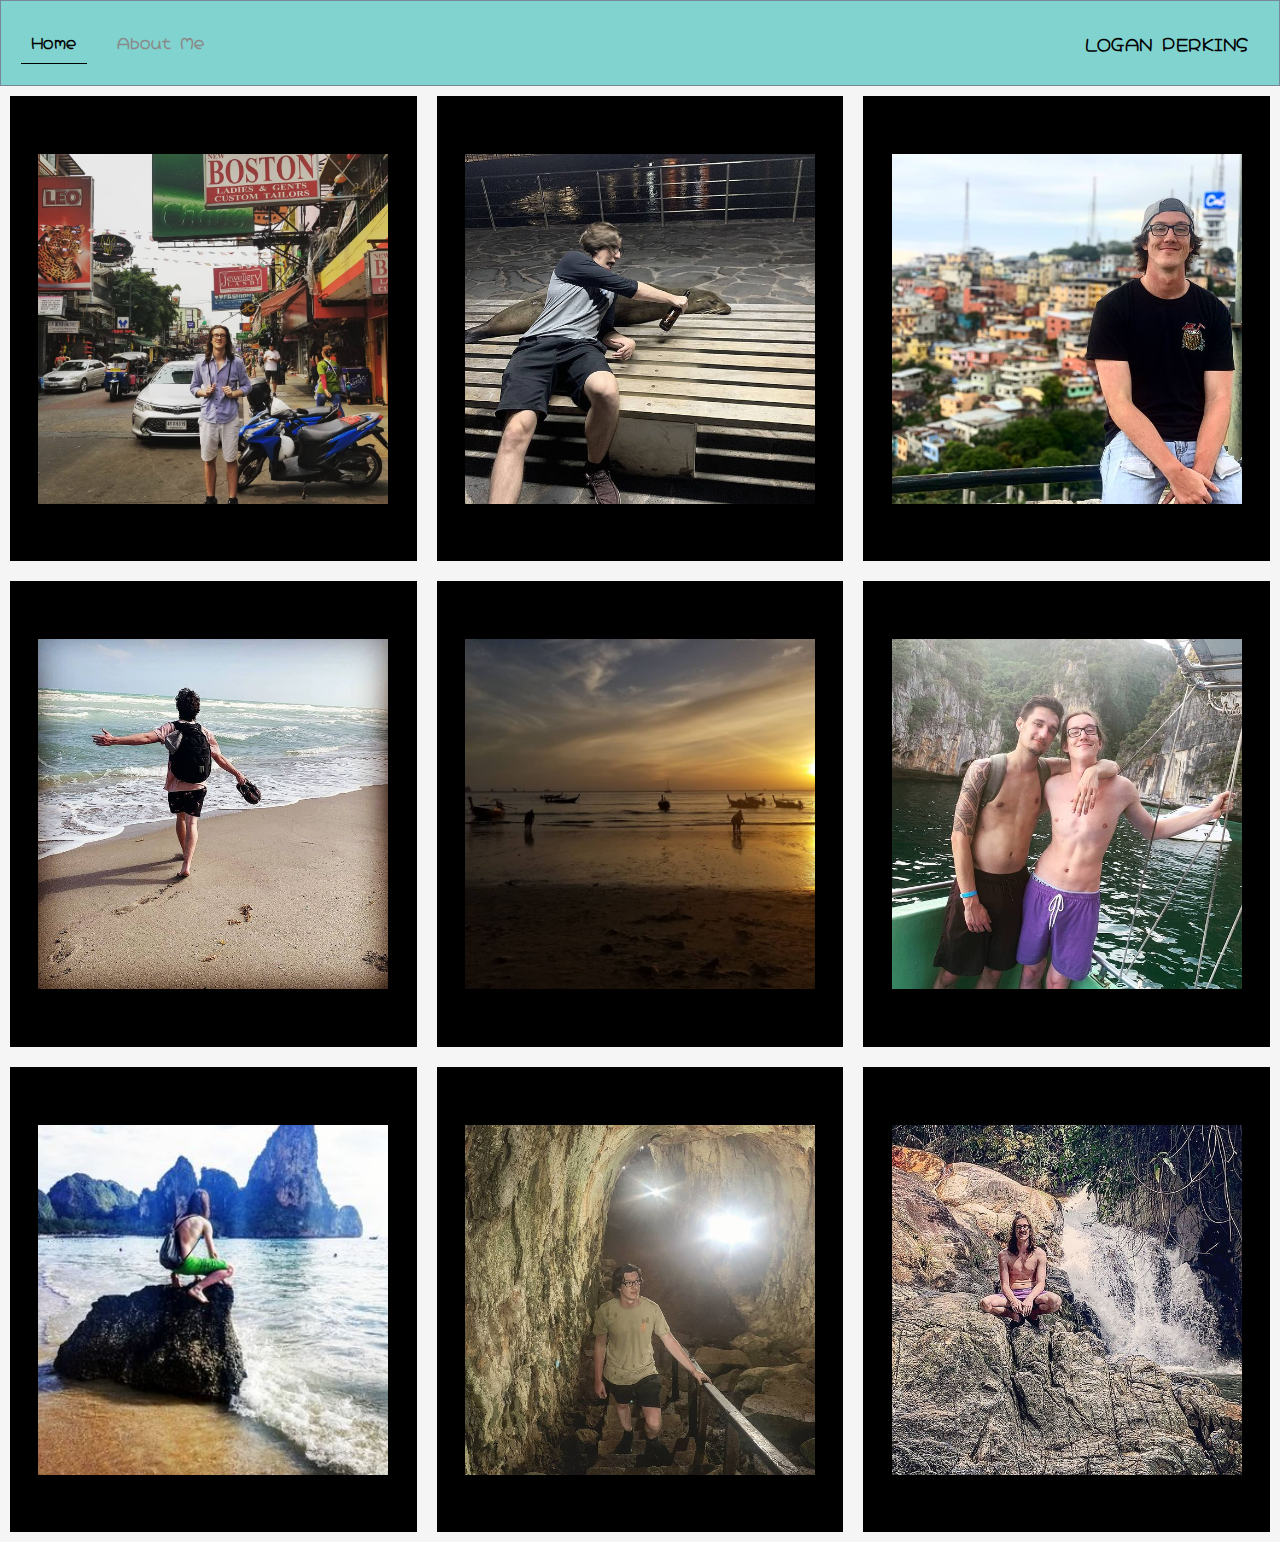
<file: index.html>
<!DOCTYPE html>
<html lang="en">
<head>
    <meta charset="UTF-8">
    <meta name="viewport" content="width=device-width, initial-scale=1.0">
    <title>Travel Pictures</title>
    <link rel="stylesheet" href="main.css">
    <link rel="shortcut icon" type="image/png" href="images\letter t.png"/>
    <link rel="preconnect" href="https://fonts.gstatic.com">
    <link href="https://fonts.googleapis.com/css2?family=Hachi+Maru+Pop&display=swap" rel="stylesheet">
</head>
<body>
    <div class="main-container">
        <div class="header-container">
            <div class="tabs-container">
                <div class="tabs-links active-tabs-links" >
                    <a href="index.html">Home</a>
                </div>
                <div class="tabs-links">
                    <a href="about.html">About Me</a>
                </div>
            </div>
            <div class="nameplate-container">
                Logan Perkins
            </div>
        </div>
        <div class="content-container">
            <div class="travel-pictures">
                <div class="travel-picture">
                    <div class="travel-picture-background" style="background-image:url(images/Bangkok-streets.jpg)"></div>
                    <div class="img-text">First touching down in Thailand</div>
                </div>
                <div class="travel-picture">
                    <div class="travel-picture-background" style="background-image:url(images/drunk-sea-lion.jpg)"></div>
                    <div class="img-text">A sea lion who couldnt handle his booze.</div>
                </div>
                <div class="travel-picture">
                    <div class="travel-picture-background" style="background-image:url(images/ecuador-steps.jpg)"></div>
                    <div class="img-text">500 stairs later...</div>
                </div>
                <div class="travel-picture">
                    <div class="travel-picture-background" style="background-image:url(images/florida-beach.jpg)"></div>
                    <div class="img-text">First time on a Florida beach since birth.</div>
                </div>
                <div class="travel-picture">
                    <div class="travel-picture-background" style="background-image:url(images/Krabi-Beach.jpg)"></div>
                    <div class="img-text">One of my favorite places in the world.</div>
                </div>
                <div class="travel-picture">
                    <div class="travel-picture-background" style="background-image:url(images/party-boar.jpg)"></div>
                    <div class="img-text">Fun times getting boated around Southern Thailand.</div>
                </div>
                <div class="travel-picture">
                    <div class="travel-picture-background" style="background-image:url(images/Railay-Beach.jpg)"></div>
                    <div class="img-text">Favorite picture I have ever taken</div>
                </div>
                <div class="travel-picture">
                    <div class="travel-picture-background" style="background-image:url(images/spelunker.jpg)"></div>
                    <div class="img-text">First time in a lava tunnel.</div>
                </div>
                <div class="travel-picture">
                    <div class="travel-picture-background" style="background-image:url(images/waterfall-koh-sumui.jpg)"></div>
                    <div class="img-text">Waterfalls on an island.</div>
                </div>
            </div>
        </div>
    </div>
</body>
<script>
  const allPhotos = document.querySelectorAll('.travel-picture')

  allPhotos.forEach(allPhoto => {
    allPhoto.addEventListener('mouseover', () => {
       allPhoto.childNodes[1].classList.add('img-darken');
    })
  })

  allPhotos.forEach(allPhoto => {
    allPhoto.addEventListener('mouseout', () => {
       allPhoto.childNodes[1].classList.remove('img-darken');
    })
  })
</script>
</html>
</file>
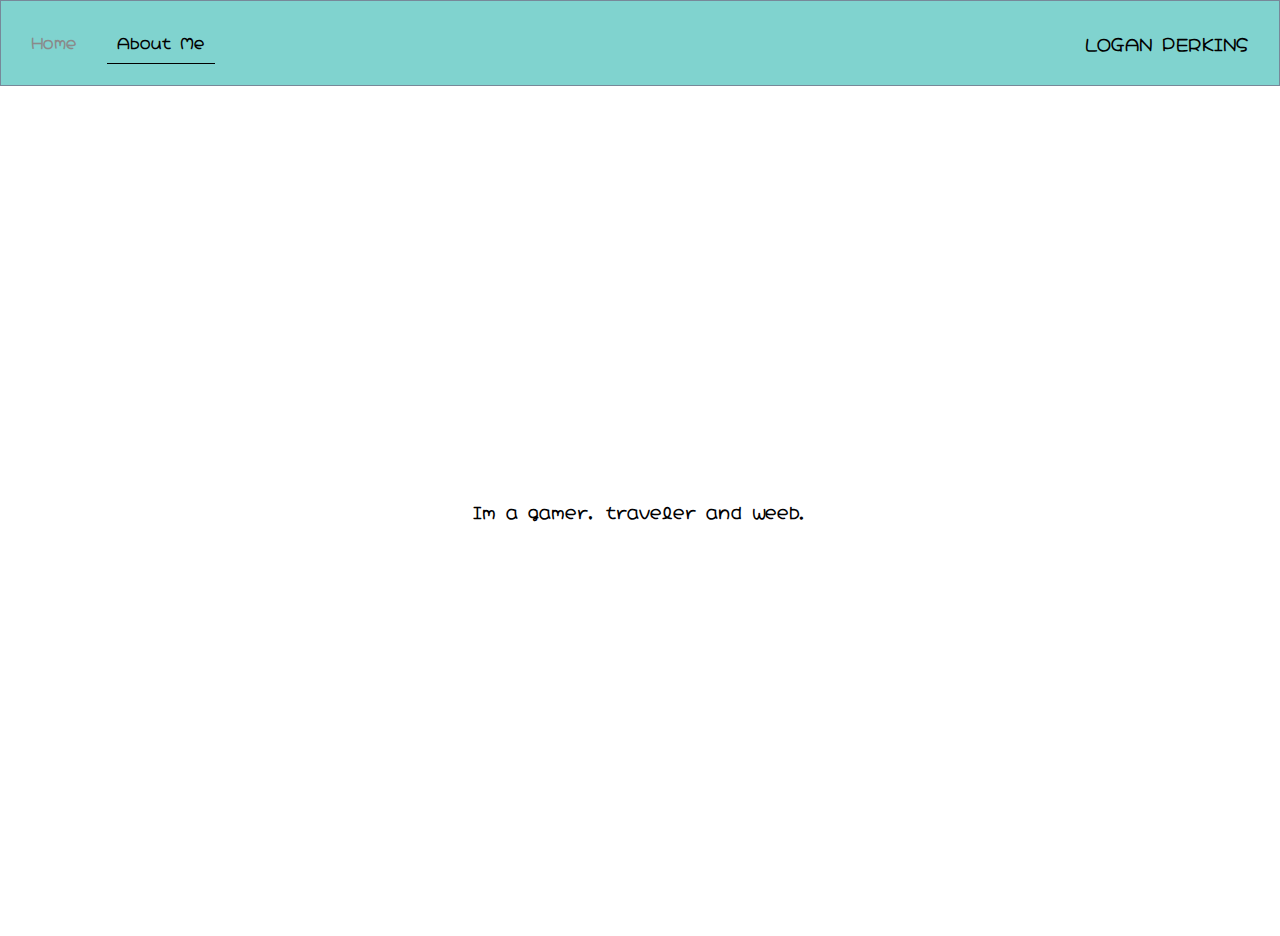
<file: about.html>
<!DOCTYPE html>
<html lang="en">
<head>
    <meta charset="UTF-8">
    <meta name="viewport" content="width=device-width, initial-scale=1.0">
    <title>Travel Pictures</title>
    <link rel="stylesheet" href="main.css">
    <link rel="shortcut icon" type="image/png" href="images\letter t.png"/>
    <link rel="preconnect" href="https://fonts.gstatic.com">
    <link href="https://fonts.googleapis.com/css2?family=Hachi+Maru+Pop&display=swap" rel="stylesheet">
</head>
<body>
    <div class="main-container">
        <div class="header-container">
            <div class="tabs-container">
                <div class="tabs-links " >
                    <a href="index.html">Home</a>
                </div>
                <div class="tabs-links active-tabs-links">
                    <a href="about.html">About Me</a>
                </div>
            </div>
            <div class="nameplate-container">
                Logan Perkins
            </div>
        </div>
        <div class="about-me-page-container">
            <div class="about-myself">
                <p>Im a gamer, traveler and weeb.</p>
            </div>
        </div>
    </div>
</body>
</html>
</file>
<file: main.css>
/* Main Styles*/

body{
    font-family: 'Hachi Maru Pop', cursive;
    font-weight: 700;
    margin: 0;
}

.main-container{
    display: grid;
    grid-template-columns: 1fr;
}
/*Header Styles*/

.header-container{
    display: flex;
    justify-content: space-between;
    border: 1px solid lightslategray;
    background-color: rgb(128, 211, 207);
    padding: 10px;
}

.tabs-container{
    display: flex;
}

.tabs-links{
    height: 22px;
    border-bottom: 1px solid transparent;
    transition: border-bottom 0.5s;
}

.tabs-links a {
    color: #8a8a8a;
    text-decoration: none;
    transition: color 0.5s;
}

.tabs-links:hover{
    border-bottom: 1px solid black;
}

.tabs-links a:hover{
    color: black;
}

.nameplate-container{
    margin: 10px;
    padding: 10px;
    align-self: center;
    text-transform: uppercase;
}

.header-container > .tabs-container > div{
    margin: 10px;
    padding: 10px;
    font-size: 0.9em;
}

.active-tabs-links{
    border-bottom: 1px solid black;
}

.active-tabs-links a {
    color: black !important;
}
/*Main Content*/

.content-container{
    background-color: black;
}

.travel-pictures{
    display: grid;
    grid-template-columns: 1fr 1fr 1fr;
   
}

.travel-picture{
    position: relative;
    border: 10px solid whitesmoke;
    padding: 5%;

}

.travel-picture-background{
    height: 350px;
    width: 100%;
    background-size: contain;
    background-position: center;
    background-repeat: no-repeat;
    margin-top: 10%;
    margin-bottom: 10%;
}

.img-text{
    color: transparent;
    position: absolute;
    top:0;
    display: flex;
    flex-direction: column;
    justify-content: center;
    align-items: center;
    height: 100%;
    text-align: center;
    padding-left: 100px;
    padding-right: 100px;
}

.img-text:hover{
    color: rgb(128, 211, 207);
    font-weight: 600;
    transition: 1s;
}

.img-darken{
    transition: 1s;
    filter: brightness(10%);
}

/*About Me Styles*/

.about-me-page-container{
    display: flex;
    height: 850px;
    justify-content: center;
    align-items: center;
}
</file>
